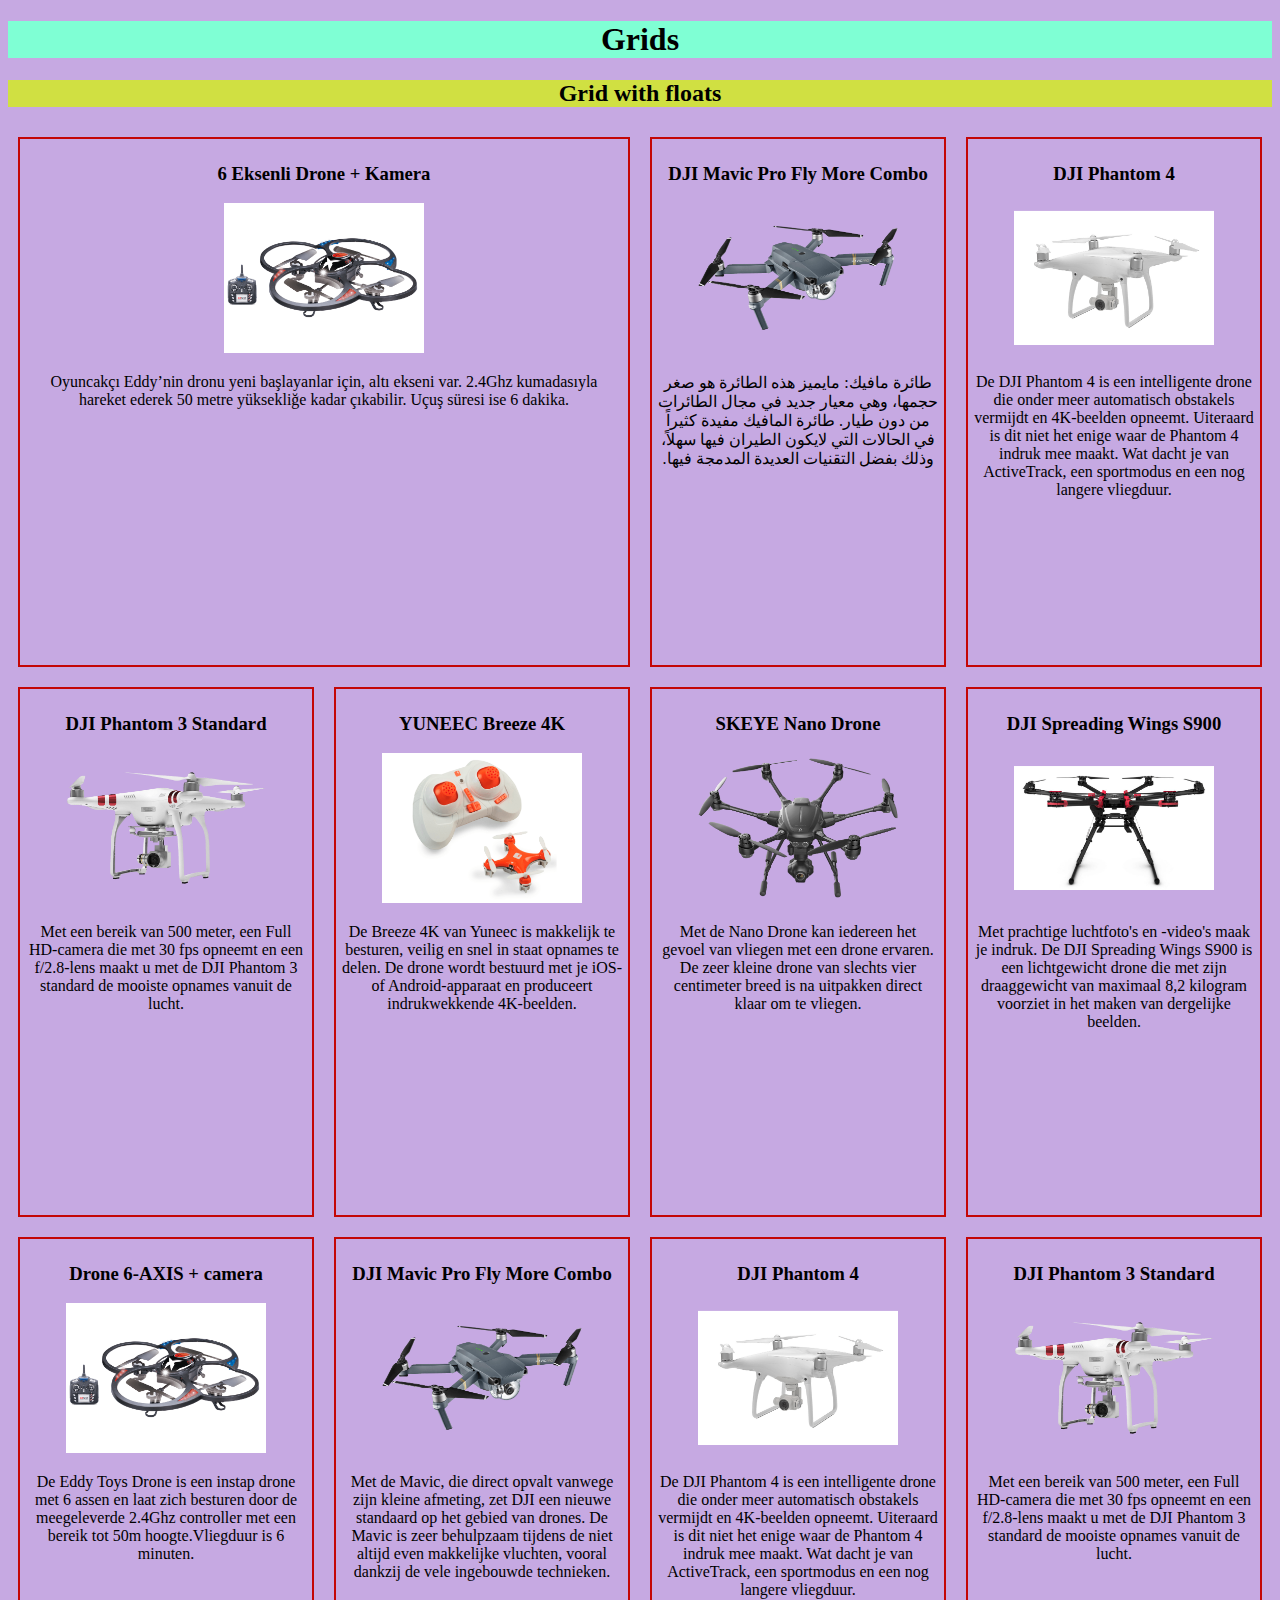
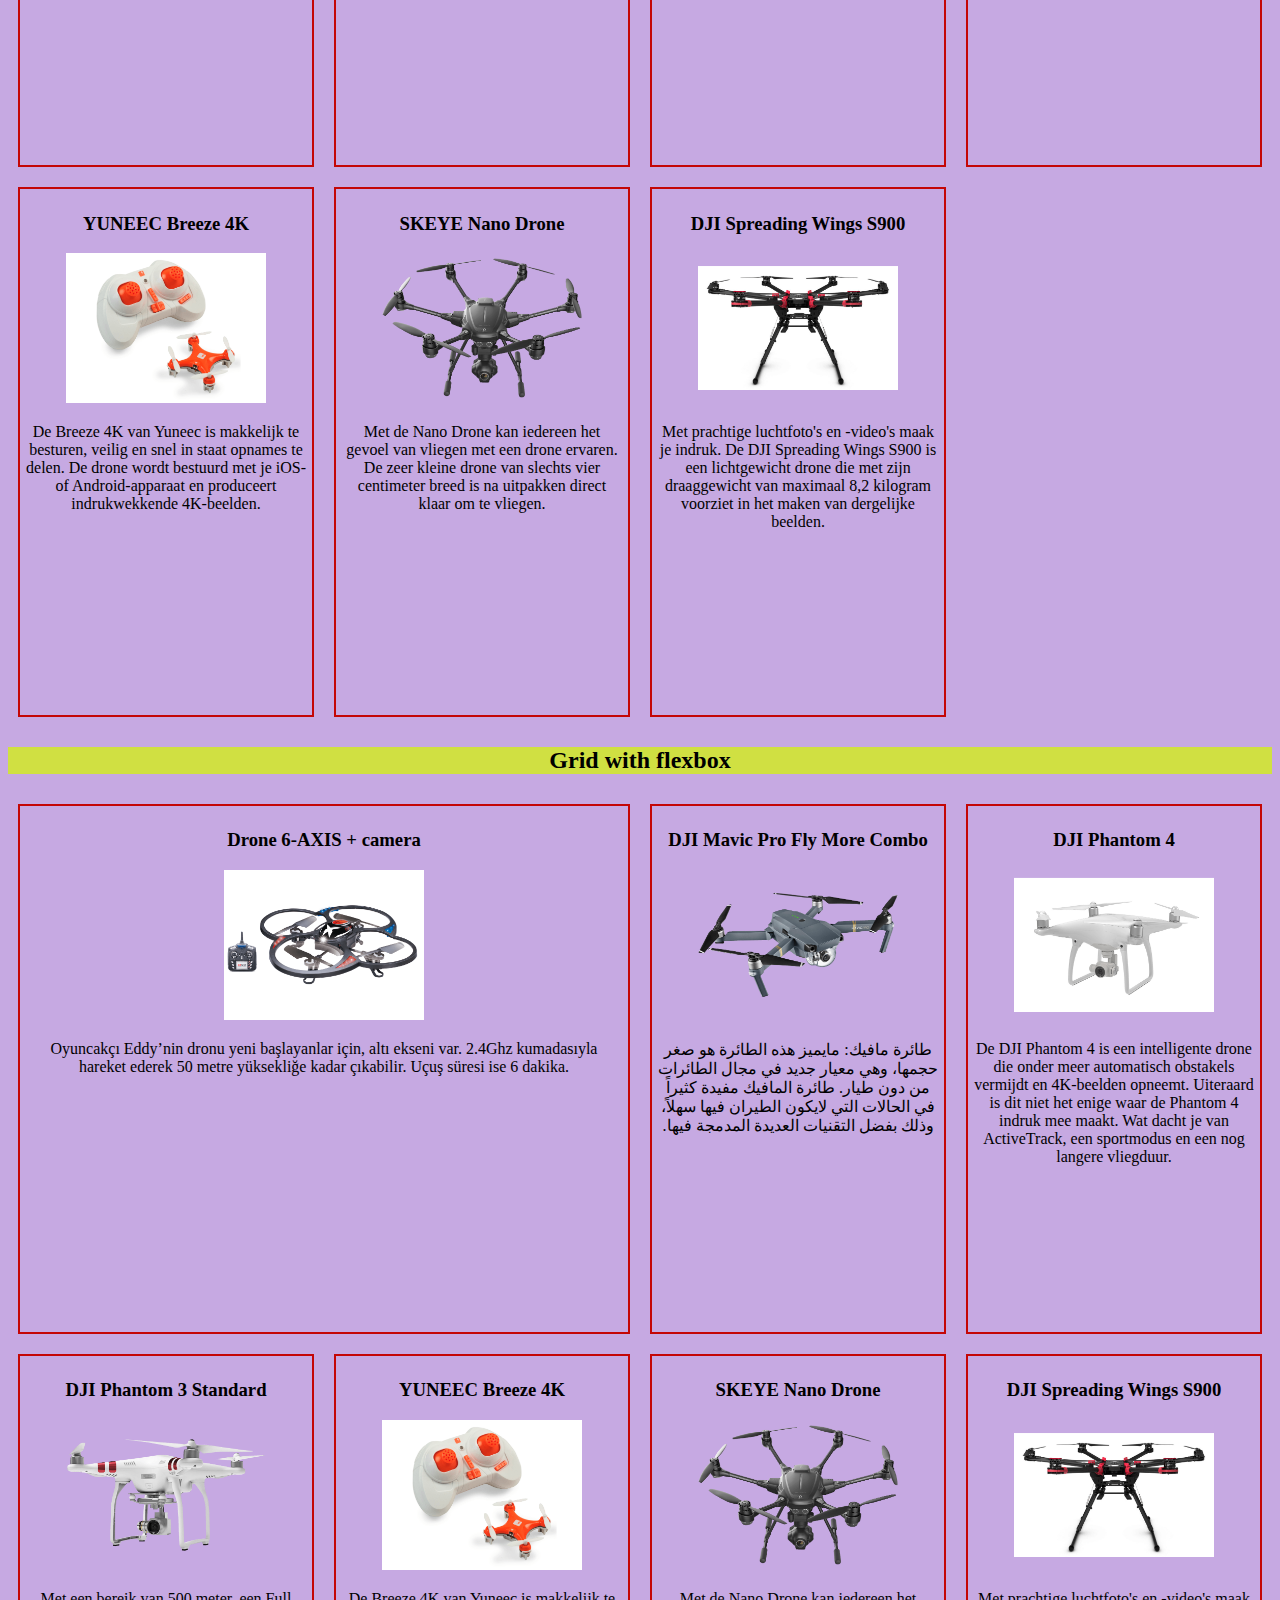
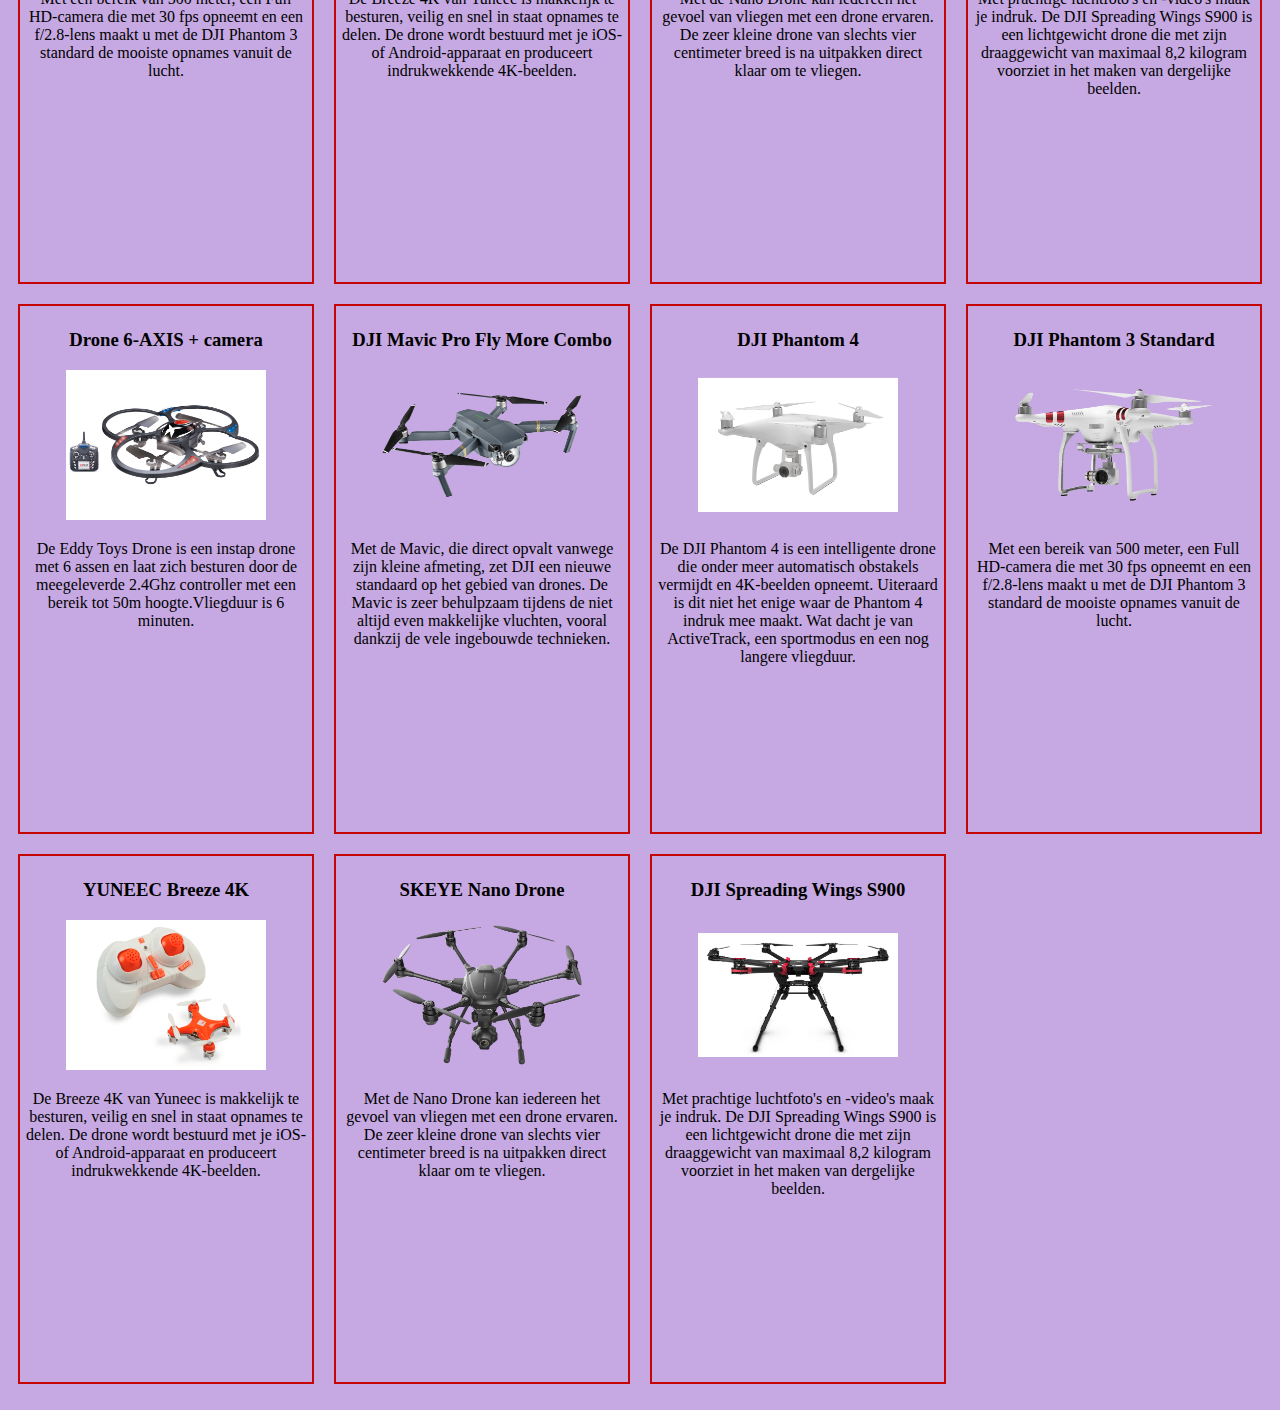
<file: week2/index.html>
<!doctype html>
<html>
    <head>
        <meta charset="utf-8">
        <meta name="viewport" content="width=device-width, initial-scale=1.0">
        <title>Grids</title>
        <link rel="stylesheet" href="style.css">
    </head>
    <body>
        <header>
            <h1>Grids</h1>
        </header>
        <main>
            <section>
                <h2>Grid with floats</h2>
                <ul id="grid-floats">
                    <li class="grid-item">
                        <h3>6 Eksenli Drone + Kamera</h3>
                        <img src="images/drone1.png">
                        <p>Oyuncakçı Eddy’nin dronu yeni başlayanlar için, altı ekseni var. 2.4Ghz kumadasıyla hareket ederek 50 metre yüksekliğe kadar çıkabilir. Uçuş süresi ise 6 dakika.</p>
                    </li>
                    <li class="grid-item">
                        <h3>DJI Mavic Pro Fly More Combo</h3>
                        <img src="images/drone2.png">
                         <p dir="rtl">طائرة مافيك: مايميز هذه الطائرة هو صغر حجمها، وهي معيار جديد في مجال الطائرات من دون طيار. طائرة المافيك مفيدة كثيراً في الحالات التي لايكون الطيران فيها سهلاً، وذلك بفضل التقنيات العديدة المدمجة فيها.</p>
                    </li>
                    <li class="grid-item">
                        <h3>DJI Phantom 4</h3>
                        <img src="images/drone3.png">
                        <p>De DJI Phantom 4 is een intelligente drone die onder meer automatisch obstakels vermijdt en 4K-beelden opneemt. Uiteraard is dit niet het enige waar de Phantom 4 indruk mee maakt. Wat dacht je van ActiveTrack, een sportmodus en een nog langere vliegduur.</p>
                    </li>
                    <li class="grid-item">
                        <h3>DJI Phantom 3 Standard</h3>
                        <img src="images/drone4.png">
                        <p>Met een bereik van 500 meter, een Full HD-camera die met 30 fps opneemt en een f/2.8-lens maakt u met de DJI Phantom 3 standard de mooiste opnames vanuit de lucht.</p>
                    </li>
                    <li class="grid-item">
                        <h3>YUNEEC Breeze 4K</h3>
                        <img src="images/drone5.png">
                        <p>De Breeze 4K van Yuneec is makkelijk te besturen, veilig en snel in staat opnames te delen. De drone wordt bestuurd met je iOS- of Android-apparaat en produceert indrukwekkende 4K-beelden.</p>
                    </li>
                    <li class="grid-item">
                        <h3>SKEYE Nano Drone</h3>
                        <img src="images/drone6.png">
                        <p>Met de Nano Drone kan iedereen het gevoel van vliegen met een drone ervaren. De zeer kleine drone van slechts vier centimeter breed is na uitpakken direct klaar om te vliegen.</p>
                    </li>
                    <li class="grid-item">
                        <h3>DJI Spreading Wings S900</h3>
                        <img src="images/drone7.png">
                        <p>Met prachtige luchtfoto's en -video's maak je indruk. De DJI Spreading Wings S900 is een lichtgewicht drone die met zijn draaggewicht van maximaal 8,2 kilogram voorziet in het maken van dergelijke beelden.</p>
                    </li>
                    <li class="grid-item">
                        <h3>Drone 6-AXIS + camera</h3>
                        <img src="images/drone1.png">
                        <p>De Eddy Toys Drone is een instap drone met 6 assen en laat zich besturen door de meegeleverde 2.4Ghz controller met een bereik tot 50m hoogte.Vliegduur is 6 minuten.</p>
                    </li>
                    <li class="grid-item">
                        <h3>DJI Mavic Pro Fly More Combo</h3>
                        <img src="images/drone2.png">
                        <p>Met de Mavic, die direct opvalt vanwege zijn kleine afmeting, zet DJI een nieuwe standaard op het gebied van drones. De Mavic is zeer behulpzaam tijdens de niet altijd even makkelijke vluchten, vooral dankzij de vele ingebouwde technieken.</p>
                    </li>
                    <li class="grid-item">
                        <h3>DJI Phantom 4</h3>
                        <img src="images/drone3.png">
                        <p>De DJI Phantom 4 is een intelligente drone die onder meer automatisch obstakels vermijdt en 4K-beelden opneemt. Uiteraard is dit niet het enige waar de Phantom 4 indruk mee maakt. Wat dacht je van ActiveTrack, een sportmodus en een nog langere vliegduur.</p>
                    </li>
                    <li class="grid-item">
                        <h3>DJI Phantom 3 Standard</h3>
                        <img src="images/drone4.png">
                        <p>Met een bereik van 500 meter, een Full HD-camera die met 30 fps opneemt en een f/2.8-lens maakt u met de DJI Phantom 3 standard de mooiste opnames vanuit de lucht.</p>
                    </li>
                    <li class="grid-item">
                        <h3>YUNEEC Breeze 4K</h3>
                        <img src="images/drone5.png">
                        <p>De Breeze 4K van Yuneec is makkelijk te besturen, veilig en snel in staat opnames te delen. De drone wordt bestuurd met je iOS- of Android-apparaat en produceert indrukwekkende 4K-beelden.</p>
                    </li>
                    <li class="grid-item">
                        <h3>SKEYE Nano Drone</h3>
                        <img src="images/drone6.png">
                        <p>Met de Nano Drone kan iedereen het gevoel van vliegen met een drone ervaren. De zeer kleine drone van slechts vier centimeter breed is na uitpakken direct klaar om te vliegen.</p>
                    </li>
                    <li class="grid-item">
                        <h3>DJI Spreading Wings S900</h3>
                        <img src="images/drone7.png">
                        <p>Met prachtige luchtfoto's en -video's maak je indruk. De DJI Spreading Wings S900 is een lichtgewicht drone die met zijn draaggewicht van maximaal 8,2 kilogram voorziet in het maken van dergelijke beelden.</p>
                    </li>
                </ul>
                
            </section>
            <section>
                <h2>Grid with flexbox</h2>
                <ul id="grid-flex">
                    <li class="grid-item">
                        <h3>Drone 6-AXIS + camera</h3>
                        <img src="images/drone1.png">
                        <p>Oyuncakçı Eddy’nin dronu yeni başlayanlar için, altı ekseni var. 2.4Ghz kumadasıyla hareket ederek 50 metre yüksekliğe kadar çıkabilir. Uçuş süresi ise 6 dakika.</p>
                    </li>
                    <li class="grid-item">
                        <h3>DJI Mavic Pro Fly More Combo</h3>
                        <img src="images/drone2.png">
                         <p dir="rtl">طائرة مافيك: مايميز هذه الطائرة هو صغر حجمها، وهي معيار جديد في مجال الطائرات من دون طيار. طائرة المافيك مفيدة كثيراً في الحالات التي لايكون الطيران فيها سهلاً، وذلك بفضل التقنيات العديدة المدمجة فيها.</p>
                    </li>
                    <li class="grid-item">
                        <h3>DJI Phantom 4</h3>
                        <img src="images/drone3.png">
                        <p>De DJI Phantom 4 is een intelligente drone die onder meer automatisch obstakels vermijdt en 4K-beelden opneemt. Uiteraard is dit niet het enige waar de Phantom 4 indruk mee maakt. Wat dacht je van ActiveTrack, een sportmodus en een nog langere vliegduur.</p>
                    </li>
                    <li class="grid-item">
                        <h3>DJI Phantom 3 Standard</h3>
                        <img src="images/drone4.png">
                        <p>Met een bereik van 500 meter, een Full HD-camera die met 30 fps opneemt en een f/2.8-lens maakt u met de DJI Phantom 3 standard de mooiste opnames vanuit de lucht.</p>
                    </li>
                    <li class="grid-item">
                        <h3>YUNEEC Breeze 4K</h3>
                        <img src="images/drone5.png">
                        <p>De Breeze 4K van Yuneec is makkelijk te besturen, veilig en snel in staat opnames te delen. De drone wordt bestuurd met je iOS- of Android-apparaat en produceert indrukwekkende 4K-beelden.</p>
                    </li>
                    <li class="grid-item">
                        <h3>SKEYE Nano Drone</h3>
                        <img src="images/drone6.png">
                        <p>Met de Nano Drone kan iedereen het gevoel van vliegen met een drone ervaren. De zeer kleine drone van slechts vier centimeter breed is na uitpakken direct klaar om te vliegen.</p>
                    </li>
                    <li class="grid-item">
                        <h3>DJI Spreading Wings S900</h3>
                        <img src="images/drone7.png">
                        <p>Met prachtige luchtfoto's en -video's maak je indruk. De DJI Spreading Wings S900 is een lichtgewicht drone die met zijn draaggewicht van maximaal 8,2 kilogram voorziet in het maken van dergelijke beelden.</p>
                    </li>
                    <li class="grid-item">
                        <h3>Drone 6-AXIS + camera</h3>
                        <img src="images/drone1.png">
                        <p>De Eddy Toys Drone is een instap drone met 6 assen en laat zich besturen door de meegeleverde 2.4Ghz controller met een bereik tot 50m hoogte.Vliegduur is 6 minuten.</p>
                    </li>
                    <li class="grid-item">
                        <h3>DJI Mavic Pro Fly More Combo</h3>
                        <img src="images/drone2.png">
                        <p>Met de Mavic, die direct opvalt vanwege zijn kleine afmeting, zet DJI een nieuwe standaard op het gebied van drones. De Mavic is zeer behulpzaam tijdens de niet altijd even makkelijke vluchten, vooral dankzij de vele ingebouwde technieken.</p>
                    </li>
                    <li class="grid-item">
                        <h3>DJI Phantom 4</h3>
                        <img src="images/drone3.png">
                        <p>De DJI Phantom 4 is een intelligente drone die onder meer automatisch obstakels vermijdt en 4K-beelden opneemt. Uiteraard is dit niet het enige waar de Phantom 4 indruk mee maakt. Wat dacht je van ActiveTrack, een sportmodus en een nog langere vliegduur.</p>
                    </li>
                    <li class="grid-item">
                        <h3>DJI Phantom 3 Standard</h3>
                        <img src="images/drone4.png">
                        <p>Met een bereik van 500 meter, een Full HD-camera die met 30 fps opneemt en een f/2.8-lens maakt u met de DJI Phantom 3 standard de mooiste opnames vanuit de lucht.</p>
                    </li>
                    <li class="grid-item">
                        <h3>YUNEEC Breeze 4K</h3>
                        <img src="images/drone5.png">
                        <p>De Breeze 4K van Yuneec is makkelijk te besturen, veilig en snel in staat opnames te delen. De drone wordt bestuurd met je iOS- of Android-apparaat en produceert indrukwekkende 4K-beelden.</p>
                    </li>
                    <li class="grid-item">
                        <h3>SKEYE Nano Drone</h3>
                        <img src="images/drone6.png">
                        <p>Met de Nano Drone kan iedereen het gevoel van vliegen met een drone ervaren. De zeer kleine drone van slechts vier centimeter breed is na uitpakken direct klaar om te vliegen.</p>
                    </li>
                    <li class="grid-item">
                        <h3>DJI Spreading Wings S900</h3>
                        <img src="images/drone7.png">
                        <p>Met prachtige luchtfoto's en -video's maak je indruk. De DJI Spreading Wings S900 is een lichtgewicht drone die met zijn draaggewicht van maximaal 8,2 kilogram voorziet in het maken van dergelijke beelden.</p>
                    </li>
                </ul>
            </section>
        </main>
    </body>
</html>
</file>
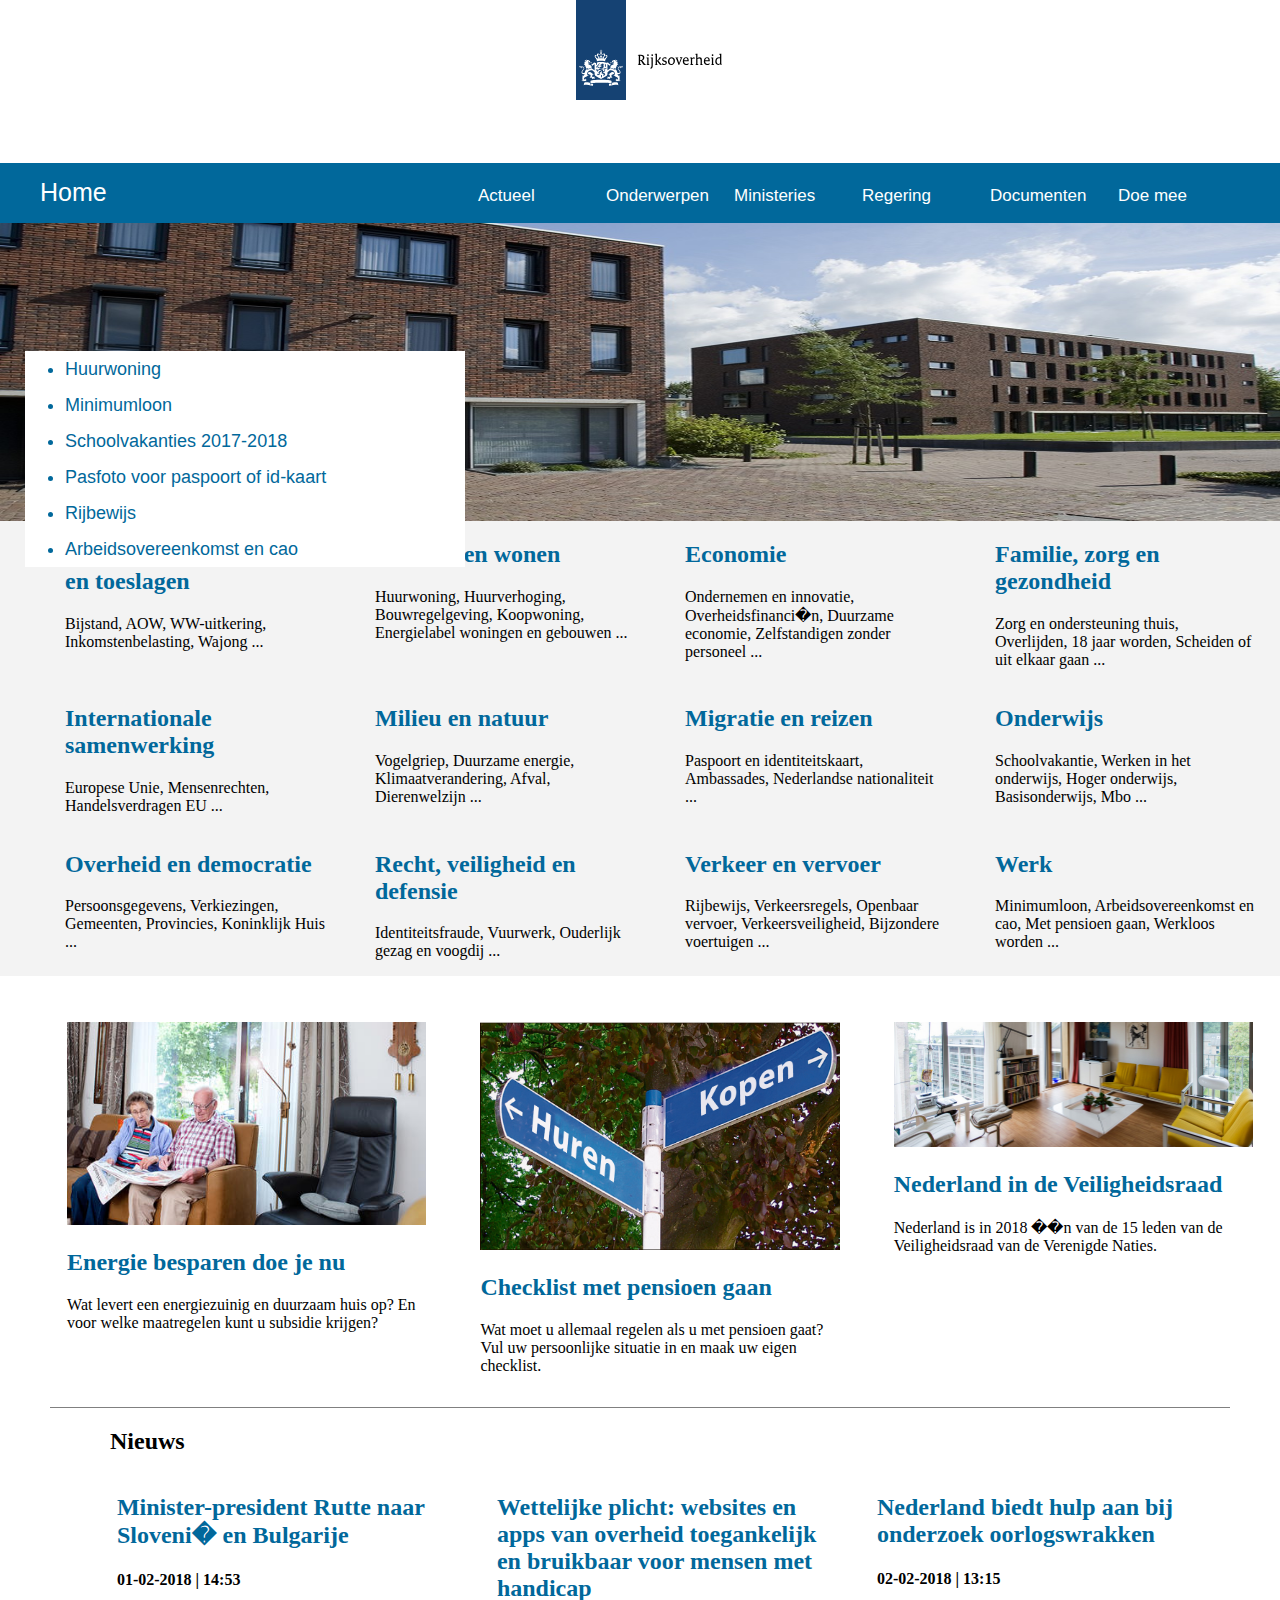
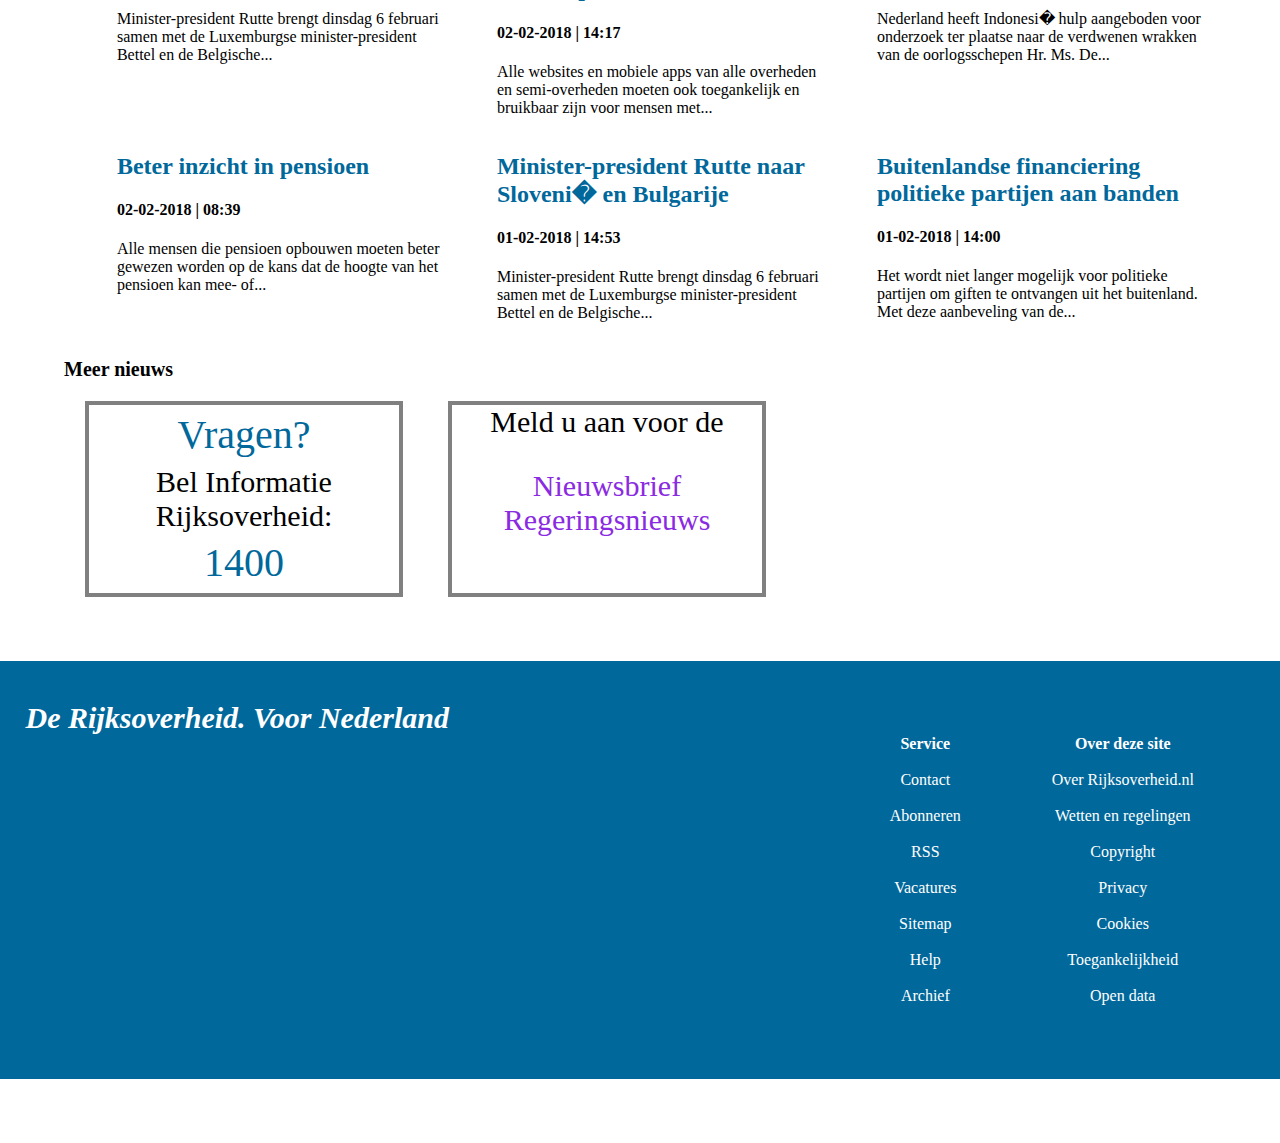
<file: week3/index.html>
<!DOCTYPE html>
<html>

<head>
    <title>Informatie van de Rijksoverheid Rijksoverheid.nl</title>
    <meta charset="utf-8" />
    <link rel="stylesheet" href="style.css" />
</head>

<body>


    <img class="logo" src="logo-ro.svg" alt="logo">

    <nav>
        <ul id="nav-bar">
            <li class="nav-bar">Home</li>
            <li class="nav-bar">Actueel</li>
            <li class="nav-bar"> Onderwerpen</li>
            <li class="nav-bar"> Ministeries </li>
            <li class="nav-bar">Regering </li>
            <li class="nav-bar">Documenten </li>
            <li class="nav-bar">Doe mee</li>
        </ul>
    </nav>

    <img class="main-photo" src="main-photo.jpg" alt="huurwoning">

    <ul class="photo-list">
        <li class="photo-bar"> Huurwoning</li>
        <li class="photo-bar"> Minimumloon</li>
        <li class="photo-bar"> Schoolvakanties 2017-2018</li>
        <li class="photo-bar"> Pasfoto voor paspoort of id-kaart</li>
        <li class="photo-bar"> Rijbewijs</li>
        <li class="photo-bar"> Arbeidsovereenkomst en cao</li>
    </ul>


    <ul id="main-list">
        <li class="main-list">
            <h2>Belastingen, uitkeringen en toeslagen</h2>
            <p>Bijstand, AOW, WW-uitkering, Inkomstenbelasting, Wajong ...

            </p>
        </li>
        <li class="main-list">
            <h2>Bouwen en wonen</h2>
            <p>Huurwoning, Huurverhoging, Bouwregelgeving, Koopwoning, Energielabel woningen en gebouwen ...</p>
        </li>




        <li class="main-list">
            <h2>Economie</h2>
            <p>Ondernemen en innovatie, Overheidsfinanci�n, Duurzame economie, Zelfstandigen zonder personeel ...</p>
        </li>


        <li class="main-list">
            <h2>Familie, zorg en gezondheid</h2>
            <p>Zorg en ondersteuning thuis, Overlijden, 18 jaar worden, Scheiden of uit elkaar gaan ...</p>
        </li>


        <li class="main-list">
            <h2>Internationale samenwerking</h2>
            <p>Europese Unie, Mensenrechten, Handelsverdragen EU ...</p>
        </li>

        <li class="main-list">
            <h2>Milieu en natuur</h2>
            <p>Vogelgriep, Duurzame energie, Klimaatverandering, Afval, Dierenwelzijn ...</p>
        </li>

        <li class="main-list">
            <h2>Migratie en reizen</h2>
            <p>Paspoort en identiteitskaart, Ambassades, Nederlandse nationaliteit ...
            </p>
        </li>

        <li class="main-list">
            <h2>Onderwijs</h2>
            <p>Schoolvakantie, Werken in het onderwijs, Hoger onderwijs, Basisonderwijs, Mbo ...</p>
        </li>

        <li class="main-list">
            <h2>Overheid en democratie</h2>
            <p>Persoonsgegevens, Verkiezingen, Gemeenten, Provincies, Koninklijk Huis ...</p>
        </li>

        <li class="main-list">
            <h2>Recht, veiligheid en defensie</h2>
            <p>Identiteitsfraude, Vuurwerk, Ouderlijk gezag en voogdij ...</p>
        </li>

        <li class="main-list">
            <h2>Verkeer en vervoer</h2>
            <p>Rijbewijs, Verkeersregels, Openbaar vervoer, Verkeersveiligheid, Bijzondere voertuigen ...</p>
        </li>

        <li class="main-list">
            <h2>Werk</h2>
            <p>Minimumloon, Arbeidsovereenkomst en cao, Met pensioen gaan, Werkloos worden ...</p>
        </li>
    </ul>
    <ul id="second-list">
        <li class="second-list">
            <img src="second%20list%201.jpg">
            <h2>Energie besparen doe je nu </h2>
            <p>Wat levert een energiezuinig en duurzaam huis op? En voor welke maatregelen kunt u subsidie krijgen?
            </p>
        </li>
        <li class="second-list">
            <img src="second%20list%202.jpg">
            <h2>Checklist met pensioen gaan</h2>
            <p>Wat moet u allemaal regelen als u met pensioen gaat? Vul uw persoonlijke situatie in en maak uw eigen checklist.</p>
        </li>
        <li class="second-list">
            <img src="second%20list%203.jpg">
            <h2>Nederland in de Veiligheidsraad</h2>
            <p>Nederland is in 2018 ��n van de 15 leden van de Veiligheidsraad van de Verenigde Naties.</p>
        </li>
    </ul>
    <section class="top-section">
        <h2><strong>Nieuws</strong></h2>
        <ul id="third-list">
            <li class=third-list>
                <h2>Minister-president Rutte naar Sloveni� en Bulgarije</h2>
                <h4>01-02-2018 | 14:53 </h4>
                <p>
                    Minister-president Rutte brengt dinsdag 6 februari samen met de Luxemburgse minister-president Bettel en de Belgische...</p>
            </li>

            <li class=third-list>
                <h2>Wettelijke plicht: websites en apps van overheid toegankelijk en bruikbaar voor mensen met handicap</h2>
                <h4>02-02-2018 | 14:17 </h4>
                <p>Alle websites en mobiele apps van alle overheden en semi-overheden moeten ook toegankelijk en bruikbaar zijn voor mensen met...</p>
            </li>

            <li class=third-list>
                <h2>Nederland biedt hulp aan bij onderzoek oorlogswrakken</h2>
                <h4>02-02-2018 | 13:15</h4>
                <p>Nederland heeft Indonesi� hulp aangeboden voor onderzoek ter plaatse naar de verdwenen wrakken van de oorlogsschepen Hr. Ms. De...</p>
            </li>

            <li class=third-list>
                <h2>Beter inzicht in pensioen</h2>
                <h4>02-02-2018 | 08:39 </h4>
                <p>Alle mensen die pensioen opbouwen moeten beter gewezen worden op de kans dat de hoogte van het pensioen kan mee- of...</p>
            </li>

            <li class=third-list>
                <h2>Minister-president Rutte naar Sloveni� en Bulgarije</h2>
                <h4>01-02-2018 | 14:53 </h4>
                <p>Minister-president Rutte brengt dinsdag 6 februari samen met de Luxemburgse minister-president Bettel en de Belgische...</p>
            </li>

            <li class=third-list>
                <h2>Buitenlandse financiering politieke partijen aan banden</h2>
                <h4>01-02-2018 | 14:00 </h4>
                <p>Het wordt niet langer mogelijk voor politieke partijen om giften te ontvangen uit het buitenland. Met deze aanbeveling van de...</p>
            </li>
        </ul>
    </section>
    <h3>Meer nieuws</h3>
    <ul id="fourth-list">
        <li class="fourth-list"><span>Vragen?</span><br> Bel Informatie Rijksoverheid:<br> <span>1400</span>
        </li>
        <li class="fourth-list">Meld u aan voor de<br>
            <p></p><span>Nieuwsbrief Regeringsnieuws</span> </li>
    </ul>
    <div class="bottom-section">
        <h4 class="left-side"><em>De Rijksoverheid. Voor Nederland</em></h4>
        <table>
            <thead>
                <tr>
                    <th>Service</th>
                    <th>Over deze site</th>
                </tr>
            </thead>
            <tbody>
                <tr>
                    <td>Contact</td>
                    <td>Over Rijksoverheid.nl</td>
                </tr>
                <tr>
                    <td>Abonneren</td>
                    <td>Wetten en regelingen</td>
                </tr>
                <tr>
                    <td>RSS</td>
                    <td>Copyright</td>
                </tr>
                <tr>
                    <td>Vacatures</td>
                    <td>Privacy</td>
                </tr>
                <tr>
                    <td>Sitemap</td>
                    <td>Cookies</td>
                </tr>
                <tr>
                    <td>Help</td>
                    <td>Toegankelijkheid</td>
                </tr>
                <tr>
                    <td>Archief</td>
                    <td>Open data</td>
                </tr>
            </tbody>
        </table>
    </div>

</body>

</html>
</file>
<file: week2/style.css>
body {
	background-color: rgb(198, 169, 226)
}
h1{
	text-align: center;
	background-color: aquamarine;
	background-position: center;
	
}
h2 {
	font-family: cursive;
	background-color: rgb(208, 224, 66);
	text-align: center;
	
	
}


.grid-item {
	min-height: 530px;
	border:2px solid rgb(196, 6, 6);
	box-sizing: border-box;
	text-align: center;
	padding: 5px;
	margin: 10px;
}

.grid-item img {
	max-height: 150px;
	max-width: 100%;
}

#grid-floats,
#grid-flex {
	overflow: hidden;
	list-style: none;
	padding-left: 0px;
}

#grid-flex {
	display: flex;
	flex-wrap: wrap;
}

#grid-floats .grid-item {
	float: left;
}

.grid-item:nth-child(1) {
	width: calc(100% - 20px);
}

.grid-item {
	width: calc(50% - 20px);
}

@media (min-width: 480px) {
	.grid-item:nth-child(1) {
		width: calc(50% - 20px);
	}

	.grid-item:nth-child(n + 3) {
		width: calc(100% / 3 - 20px);
	}
}

@media (min-width: 768px) {
	.grid-item:nth-child(n + 2) {
		width: calc(100% / 4 - 20px);
	}
}
</file>
<file: week3/style.css>
body{
    margin: 0px;
}
h1,
h2 {
    color: #01689b;
}
h3{
    margin-left: 5%;
    font-size: 20px;
}

.logo {
    
    top: 0px;
    padding-left: 45%;
    padding-bottom: 0%;
    margin-top: 0px;
    padding-top: 0px;
}

main {
    position: relative;
    top: 100px;

}

#nav-bar {

    height: 60px;
    background-color: #01689b;
    position: relative;
    top: 18px;
}

.nav-bar {
    color: white;
    position: relative;
    top: 15px;
    list-style: none;
    display: inline-block;
    background-color: #01689b;
    font-family: sans-serif;




}

.nav-bar:nth-child(1) {
    width: 35%;
    font-size: 25px;
}

.nav-bar:nth-child(n+2) {
    width: 10%;
    font-size: 17px;
}

.photo-list {
    font-size: 18px;
    font-family: sans-serif;
    color: #01689b;
    position: absolute;
    top: 37%;
    background-color: white;
    line-height: 2em;
    width: 400px;
    margin-left: 25px;
    margin-bottom: 0px;
}


.main-photo {

    width: 100%;
    height: 300px;

}

#main-list {
    margin-top: -4px;
    background-color: #f3f3f3;
    display: flex;
    flex-wrap: wrap;
    justify-content: space-around;

}

.main-list {
    list-style: none;
    width: calc(25% - 50px);
}

#second-list {
    padding-top: 30px;
    list-style: none;
    display: flex;
    flex-wrap: wrap;
    justify-content: space-around;

}

.second-list {
    width: calc(33% - 50px);


}

.second-list img {
    width: 100%;
}

#third-list {
    list-style: none;
    display: flex;
    flex-wrap: wrap;
    justify-content: space-around;
}

.third-list {
    width: calc(33% - 50px);

}

h2 strong {
    color: black;
    margin-left: 60px;
}

.top-section {
    margin: 0px 50px;
    border-top: 0.5px solid grey;
}

#fourth-list {
    display: flex;
    flex-wrap: wrap;
    justify-content: flex-start ;
    list-style: none;
}

.fourth-list {
    width: 25%; 
    font-size: 30px;
    text-align: center;
    border:4px solid grey ;
    margin-left: 45px;
}
.fourth-list:nth-child(1) span{
    font-size: 40px;
    line-height: 1.5em;
    color: #01689b;
   
}
bottom-part{
    color: black;
}

.fourth-list:nth-child(2) span{
    color: blueviolet;
} 
.bottom-section{
   background-color: #01689b; 
}
.left-side{
    color: white;
    float: left;
    font-size: 30px;
    padding-left: 2%;
}
table{
    padding:5% 2%;
    line-height: 2em;
      color: white;
    margin:5% 65% ;
    width:35%;
    text-align: center;
}
</file>
